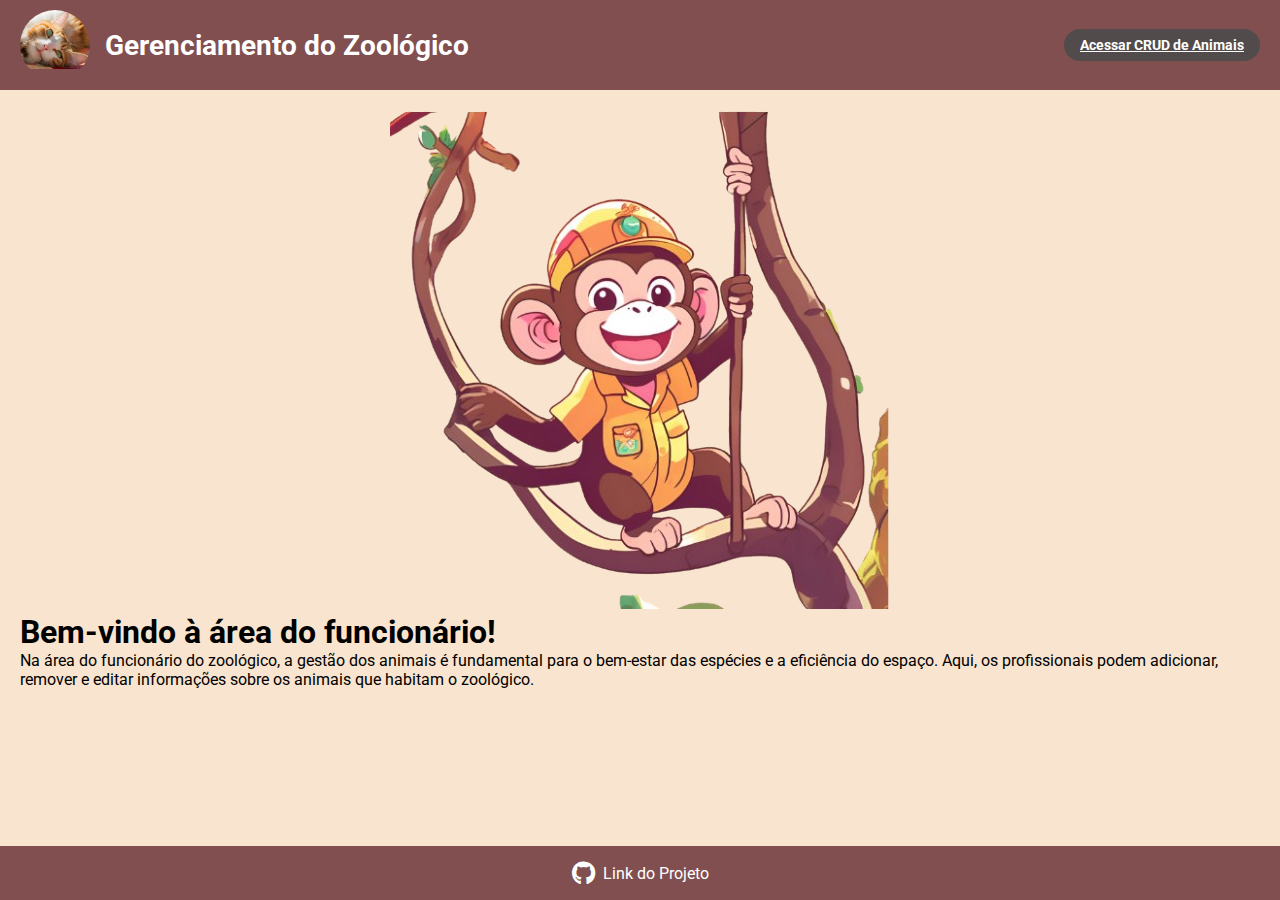
<file: BackEnd/Projeto-Integrador/projetontegrador2/src/main/resources/static/index.html>
<!DOCTYPE html>
<html lang="pt-BR">
<head>
    <meta charset="UTF-8">
    <meta name="viewport" content="width=device-width, initial-scale=1.0">
    <title>Gerenciamento do Zoológico</title>
    <link rel="stylesheet" href="style/style.css">
    <link href="https://fonts.googleapis.com/css2?family=Roboto:wght@400;700&display=swap" rel="stylesheet">
    <link rel="stylesheet" href="https://cdnjs.cloudflare.com/ajax/libs/font-awesome/6.0.0-beta3/css/all.min.css"> <!-- Adicione esta linha para o Font Awesome -->
</head>
<body>
<header>
    <div class="profile-image">
        <img src="assets/Tela perfil.png" alt="Foto de Perfil" />
    </div>
    <h1>Gerenciamento do Zoológico</h1>
    <a href="tabela.html" id="crudButtonHeader" class="btn">Acessar CRUD de Animais</a>
</header>

<main>
    <div class="monkey-image">
        <img src="assets/Macaco_pagina-removebg-preview.png" alt="Macaco" />
    </div>
    <div class="text-content">
        <h1>Bem-vindo à área do funcionário!</h1>
        <p>Na área do funcionário do zoológico, a gestão dos animais é fundamental para o bem-estar das espécies e a eficiência do espaço. Aqui, os profissionais podem adicionar, remover e editar informações sobre os animais que habitam o zoológico.</p>
    </div>
</main>

<footer>
    <div class="footer-content">
        <a href="https://github.com/JoaoNascimento1802/Projeto-Integrador" target="_blank" class="github-link">
            <i class="fab fa-github"></i> <!-- Ícone do GitHub -->
            <span>Link do Projeto</span> <!-- Texto ao lado do ícone -->
        </a>
    </div>
</footer>

<script src="js/jsfront.js"></script>
</body>
</html>
</file>
<file: BackEnd/Projeto-Integrador/projetontegrador2/src/main/resources/static/style/style.css>
* {
    box-sizing: border-box; /* Inclui padding e borda na largura total */
    padding: 0;
    margin: 0;
}

html, body {
    height: 100%; /* Garante que o html e o body ocupem 100% da altura */
    margin: 0; /* Remove margens padrão */
    padding: 0; /* Remove preenchimentos padrão */
    width: 100%; /* Garante que o body ocupe 100% da largura */
}


body {
    background-color: #F9E4CF; /* Cor de fundo */
    font-family: 'Roboto', sans-serif; /* Usando a fonte Roboto */
    display: flex; /* Usando flexbox para o layout do body */
    flex-direction: column; /* Direção da coluna para empurrar o footer para baixo */
    min-height: 100vh; /* Garante que o body ocupe pelo menos 100% da altura da viewport */
}

header {
    display: flex; /* Usando flexbox para o layout */
    align-items: center; /* Alinha os itens verticalmente */
    justify-content: space-between; /* Espaça os itens horizontalmente */
    background-color: #814F4F; /* Cor de fundo do cabeçalho */
    color: white; /* Cor do texto */
    padding: 10px 20px; /* Corrigido o espaçamento interno */
}

.profile-image {
    width: 70px;
    height: 70px;
    border-radius: 50%;
    overflow: hidden;
    margin-right: 15px;
}

.profile-image img {
    width: 100%;
    height: auto;
    display: block;
}

header h1 {
    margin: 0;
    font-size: 28px;
    text-align: left;
    flex-grow: 1;
}

#crudButtonHeader {
    background-color: #524B4B;
    color: #fff;
    border: none;
    padding: 8px 16px;
    font-size: 14px;
    font-weight: bold;
    border-radius: 20px;
    cursor: pointer;
    transition: background-color 0.3s, color 0.3s;
}

#crudButtonHeader:hover {
    background-color: #A66A6A;
    color: white;
}

main {
    display: flex;
    padding: 20px;
    flex: 1; /* Faz o main ocupar o espaço restante */
    flex-direction: column; /* Muda para coluna em telas menores */
    align-items: center; /* Centraliza o conteúdo */
}

.animal-list {
    width: 100%; /* Largura total da tabela */
    border-collapse: collapse; /* Colapsa bordas da tabela */
}

.animal-list th, .animal-list td {
    border: 1px solid #814F4F; /* Borda das células com a mesma cor do cabeçalho */
    padding: 12px; /* Aumentado o preenchimento das células para mais espaço */
    text-align: left; /* Alinhamento do texto */
    font-size: 14px; /* Tamanho da fonte das células */
}

.animal-list th {
    background-color: #814F4F; /* Cor de fundo do cabeçalho da tabela */
    color: white; /* Cor do texto do cabeçalho */
}

.animal-list tr:nth-child(even) {
    background-color: #f2f2f2; /* Cor de fundo para linhas pares */
}

.animal-list tr:hover {
    background-color: #ddd; /* Cor de fundo ao passar o mouse */
}

.filter-section {
    margin-bottom: 20px;
    text-align: center;
}

.filter-section .form-group {
    display: inline-block;
    margin-right: 10px;
}

.filter-section input {
    padding: 5px;
    font-size: 16px;
}

.btn-filter {
    padding: 5px 10px;
    font-size: 16px;
    background-color: #007BFF;
    color: white;
    border: none;
    border-radius: 3px;
    cursor: pointer;
}

.btn-filter:hover {
    background-color: #0056b3;
}

footer {
    background-color: #814F4F; /* Mesma cor do cabeçalho */
    color: white; /* Cor do texto */
    text-align: center; /* Centraliza o texto */
    padding: 15px 0; /* Espaçamento interno */
    width: 100%; /* Corrigido */
    position: relative; /* Para garantir que o footer fique no final da página */
    bottom: 0; /* Posiciona o footer na parte inferior */
}

.btn-clear {
    background-color: #f44336; /* Cor de fundo vermelho */
    color: white;
    border: none;
    padding: 5px 10px;
    border-radius: 3px;
    cursor: pointer;
    margin-left: 10px;
    font-size: 16px;
}

.btn-clear:hover {
    background-color: #d32f2f; /* Cor de fundo ao passar o mouse */
}

.footer-content {
    display: flex; /* Flexbox para centralizar o conteúdo */
    justify-content: center; /* Centraliza horizontalmente */
    align-items: center; /* Centraliza verticalmente */
}

.github-link {
    color: white; /* Cor do link */
    font-size: 24px; /* Tamanho do ícone */
    text-decoration: none; /* Remove sublinhado do link */
    transition: color 0.3s; /* Transição suave para a cor */
    display: flex; /* Flexbox para alinhar o ícone e o texto */
    align-items: center; /* Alinha verticalmente o ícone e o texto */
}

.github-link i {
    margin-right: 8px; /* Espaço entre o ícone e o texto */
}

.github-link span {
    font-size: 16px; /* Tamanho do texto */
}

.github-link:hover {
    color: #A66A6A; /* Cor ao passar o mouse */
}

/* Media Query para responsividade */
@media (max-width: 768px) {
    header {
        flex-direction: column; /* Muda para coluna em telas menores */
        align-items: flex-start; /* Alinha itens à esquerda */
        padding: 10px; /* Ajusta o padding */
    }

    main {
        padding: 10px; /* Ajusta o padding */
    }

    .animal-list th, .animal-list td {
        font-size: 12px; /* Tamanho da fonte das células ajustado */
        padding: 10px; /* Ajusta o preenchimento das células */
    }

    footer {
        padding: 10px 0; /* Ajusta o padding do footer */
    }
}

@media (max-width: 400px) {
    .profile-image {
        width: 50px; /* Reduz a largura da imagem do perfil */
        height: 50px; /* Reduz a altura da imagem do perfil */
        margin-right: 10px; /* Reduz o espaço à direita */
    }

    header h1 {
        font-size: 24px; /* Reduz o tamanho da fonte do título */
    }

    #crudButtonHeader {
        padding: 6px 12px; /* Ajusta o padding do botão */
        font-size: 12px; /* Reduz o tamanho da fonte do botão */
    }

    .animal-list th, .animal-list td {
        font-size: 12px; /* Tamanho da fonte das células ajustado */
        padding: 8px; /* Ajusta o preenchimento das células */
    }

    footer {
        padding: 10px 0; /* Ajusta o padding do footer */
    }

    .footer-content {
        flex-direction: column; /* Muda a direção para coluna em telas menores */
    }

    .github-link {
        font-size: 20px; /* Ajusta o tamanho do ícone em telas menores */
    }
}
</file>
